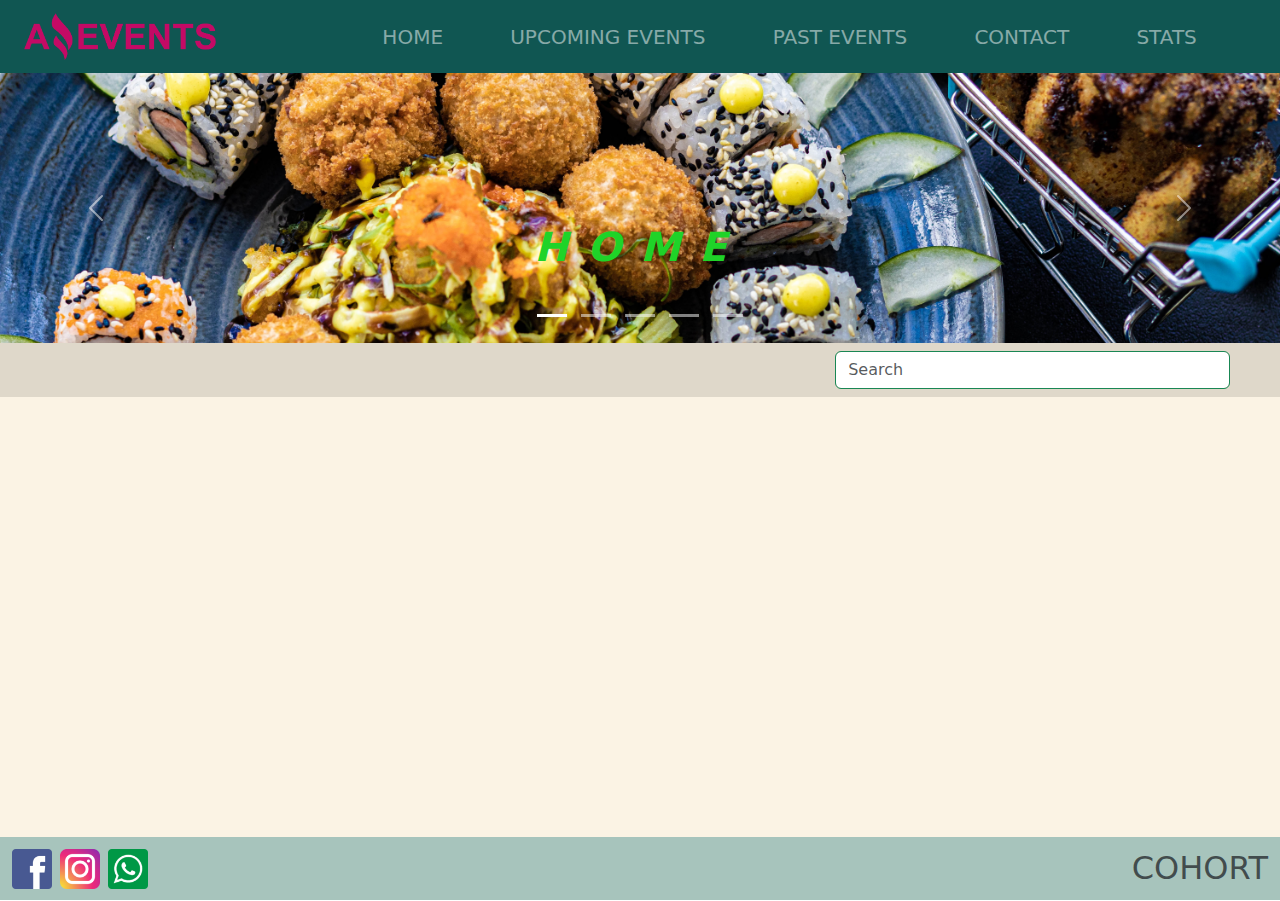
<file: index.html>
<!DOCTYPE html>
<html lang="en">

<head>
    <meta charset="UTF-8">
    <meta name="viewport" content="width=device-width, initial-scale=1.0">
    <title>Home</title>
    <link rel="icon" type="image/x-icon" href="./RECS/favicon.png">
    <link href="https://cdn.jsdelivr.net/npm/bootstrap@5.3.3/dist/css/bootstrap.min.css" rel="stylesheet"
        integrity="sha384-QWTKZyjpPEjISv5WaRU9OFeRpok6YctnYmDr5pNlyT2bRjXh0JMhjY6hW+ALEwIH" crossorigin="anonymous">
    <link rel="stylesheet" href="main.css">
</head>

<body>
    <header class="container-fluid sticky-top">

        <nav class="navbar navbar-expand-lg navbar-light">
            <div class="container-fluid">
                <a class="navbar-brand" href="./index.html"><img src="./RECS/amazing_brand.png" alt=""></a>
                <button class="navbar-toggler" type="button" data-bs-toggle="collapse"
                    data-bs-target="#navbarSupportedContent" aria-controls="navbarSupportedContent"
                    aria-expanded="false" aria-label="Toggle navigation">
                    <span class="navbar-toggler-icon"></span>
                </button>
                <div class="collapse navbar-collapse" id="navbarSupportedContent">
                    <ul class="navbar-nav ms-auto mb-2 mb-lg-0 fw-medium">
                        <li class="nav-item fs-5">
                            <a class="nav-link active text-white-50 " aria-current="true" href="#">HOME</a>
                        </li>
                        <li class="nav-item fs-5">
                            <a class="nav-link  text-white-50" href="./upcomingevents.html">UPCOMING EVENTS</a>
                        </li>
                        <li class="nav-item fs-5">
                            <a class="nav-link  text-white-50" href="./pastevents.html">PAST EVENTS</a>
                        </li>
                        <li class="nav-item fs-5">
                            <a class="nav-link text-white-50" href="./contact.html">CONTACT</a>
                        </li>
                        <li class="nav-item fs-5">
                            <a class="nav-link text-white-50" href="./stats.html">STATS</a>
                        </li>
                    </ul>
                </div>
            </div>
        </nav>

    </header>

    <main>

        <div id="carouselExampleCaptions" class="carousel slide tamañocar" data-bs-ride="carousel">
            <div class="carousel-indicators gap-2">
                <button type="button" data-bs-target="#carouselExampleCaptions" data-bs-slide-to="0" class="active"
                    aria-current="true" aria-label="Slide 1"></button>
                <button type="button" data-bs-target="#carouselExampleCaptions" data-bs-slide-to="1"
                    aria-label="Slide 2"></button>
                <button type="button" data-bs-target="#carouselExampleCaptions" data-bs-slide-to="2"
                    aria-label="Slide 3"></button>
                <button type="button" data-bs-target="#carouselExampleCaptions" data-bs-slide-to="3"
                    aria-label="Slide 4"></button>
                <button type="button" data-bs-target="#carouselExampleCaptions" data-bs-slide-to="4"
                    aria-label="Slide 5"></button>
            </div>
            <div class="carousel-inner imagenes">
                <div class="carousel-item active">
                    <a href="#"> <img src="./RECS/optional_banner_1.jpg" class="d-block w-100" alt=""> </a>
                    <div class="carousel-caption home mb-4 d-md-block">
                        <h1>HOME</h1>
                    </div>
                </div>
                <div class="carousel-item">
                    <a href="./upcomingevents.html"> <img src="./RECS/optional_banner_2.jpg" class="d-block w-100"
                            alt="..."> </a>
                    <div class="carousel-caption upcoming mb-4 d-md-block">
                        <h1>UPCOMING EVENTS</h1>
                    </div>
                </div>
                <div class="carousel-item">
                    <a href="./pastevents.html"><img src="./RECS/optional_banner_3.jpg" class="d-block w-100"
                            alt="..."></a>
                    <div class="carousel-caption paste mb-4 d-md-block ">
                        <h1>PAST EVENTS</h1>
                    </div>
                </div>
                <div class="carousel-item">
                    <a href="./contact.html"><img src="./RECS/optional_banner_4.jpg" class="d-block w-100"
                            alt="..."></a>
                    <div class="carousel-caption contact mb-4 d-md-block">
                        <h1>CONTACT</h1>
                    </div>
                </div>
                <div class="carousel-item">
                    <a href="./stats.html"><img src="./RECS/optional_banner_5.jpg" class="d-block w-100" alt="..."></a>
                    <div class="carousel-caption stats mb-4 d-md-block">
                        <h1>STATS</h1>
                    </div>
                </div>
            </div>
            <button class="carousel-control-prev" type="button" data-bs-target="#carouselExampleCaptions"
                data-bs-slide="prev">
                <span class="carousel-control-prev-icon" aria-hidden="true"></span>
                <span class="visually-hidden">Previous</span>
            </button>
            <button class="carousel-control-next" type="button" data-bs-target="#carouselExampleCaptions"
                data-bs-slide="next">
                <span class="carousel-control-next-icon" aria-hidden="true"></span>
                <span class="visually-hidden">Next</span>
            </button>
        </div>

        <div class="container-fluid mb-2 d-md-flex categorias pt-4 pt-md-0">
            <div class="container col-7 col-sm-4 text-center my-4 col-md-4 d-lg-flex gap-lg-2 col-lg-7 gap-xl-4 gap-xxl-5"
                id="makeCategories">


            </div>

            <div
                class="container text-center pb-4 col-10 gap-sm-2 col-sm-10 col-md-2 pb-md-0 d-sm-flex col-md-6 align-self-center col-lg-4 col-xl-4 col-xxl-3">
                <input class="form-control my-2 border border-success" id="busqueda" type="search" placeholder="Search"
                    aria-label="Search">
            </div>
        </div>

        <div class="container-fluid d-flex flex-wrap justify-content-center gap-4 p-4 gap-lg-5" id="contenedorTarjetas">


        </div>

    </main>

    <footer class="container-fluid align-content-center sticky-bottom">

        <div class="justify-content-between d-flex">
            <div class="row my-auto">
                <div class="col-3">
                    <a href="https://www.facebook.com/eventosrossyoficial"><img src="./RECS/facebook.png" alt="Facebook"
                            height="40"></a>
                </div>
                <div class="col-3">
                    <a href="https://www.instagram.com"><img src="./RECS/instagram.png" alt="instagram" height="40"></a>
                </div>
                <div class="col-3"> <a href="https://wa.me/6145945087"><img src="./RECS/whatsapp.png" alt="whatsapp"
                            height="40"></a>
                </div>
            </div>
            <div class="text-body-secondary align-self-center my-auto h2">COHORT</div>
        </div>

    </footer>





    <script src="https://cdn.jsdelivr.net/npm/bootstrap@5.3.3/dist/js/bootstrap.bundle.min.js"
        integrity="sha384-YvpcrYf0tY3lHB60NNkmXc5s9fDVZLESaAA55NDzOxhy9GkcIdslK1eN7N6jIeHz"
        crossorigin="anonymous"></script>

    <script src="./index.js" type="module"></script>
</body>

</html>
</file>
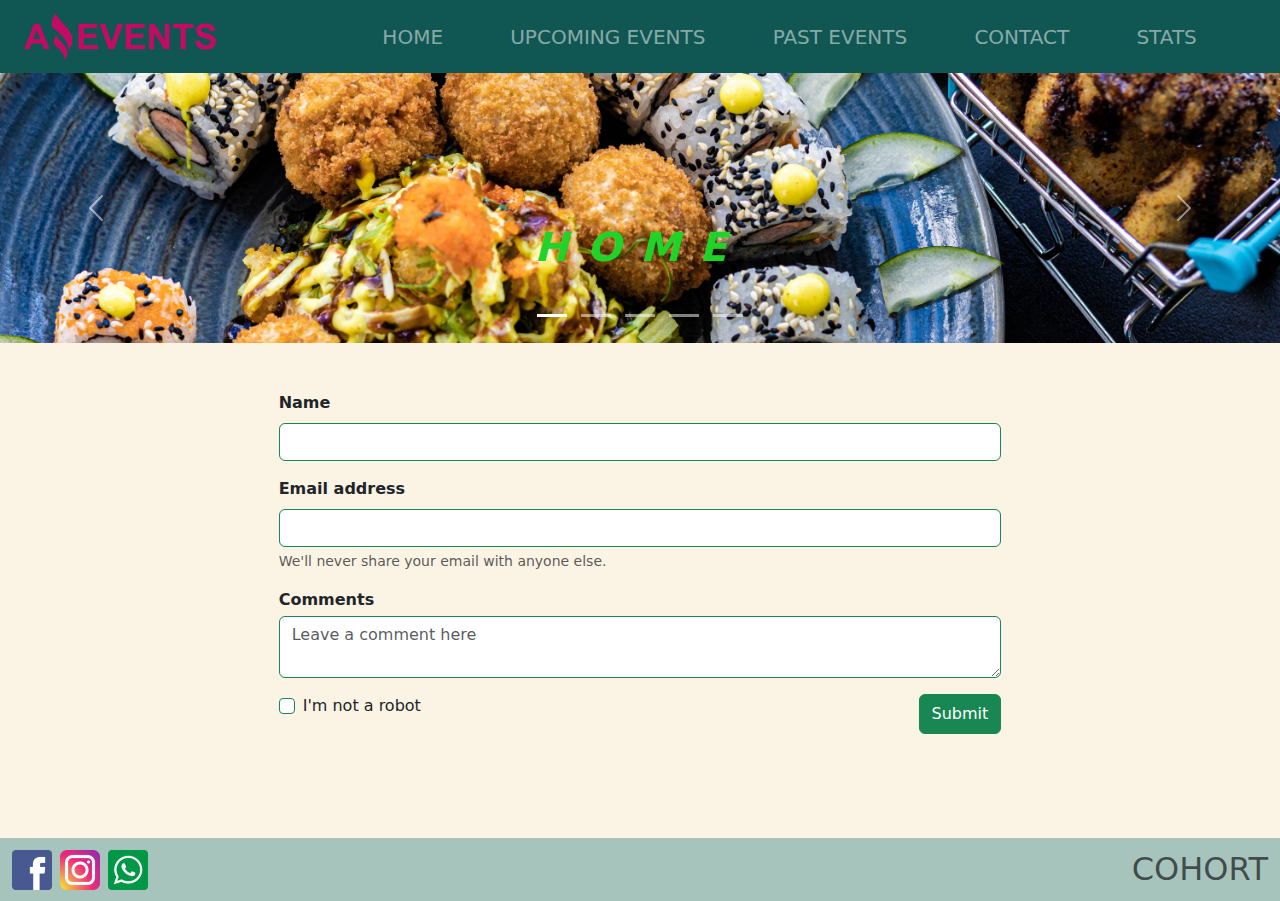
<file: contact.html>
<!DOCTYPE html>
<html lang="en">

<head>
    <meta charset="UTF-8">
    <meta name="viewport" content="width=device-width, initial-scale=1.0">
    <title>Contact</title>
    <link rel="icon" type="image/x-icon" href="./RECS/favicon.png">
    <link href="https://cdn.jsdelivr.net/npm/bootstrap@5.3.3/dist/css/bootstrap.min.css" rel="stylesheet"
        integrity="sha384-QWTKZyjpPEjISv5WaRU9OFeRpok6YctnYmDr5pNlyT2bRjXh0JMhjY6hW+ALEwIH" crossorigin="anonymous">
    <link rel="stylesheet" href="main.css">
</head>

<body>
    <header class="container-fluid">

        <nav class="navbar navbar-expand-lg navbar-light">
            <div class="container-fluid">
                <a class="navbar-brand" href="./index.html"><img src="./RECS/amazing_brand.png" alt=""></a>
                <button class="navbar-toggler" type="button" data-bs-toggle="collapse"
                    data-bs-target="#navbarSupportedContent" aria-controls="navbarSupportedContent"
                    aria-expanded="false" aria-label="Toggle navigation">
                    <span class="navbar-toggler-icon"></span>
                </button>
                <div class="collapse navbar-collapse" id="navbarSupportedContent">
                    <ul class="navbar-nav ms-auto mb-2 mb-lg-0 fw-medium">
                        <li class="nav-item fs-5">
                            <a class="nav-link text-white-50" href="./index.html">HOME</a>
                        </li>
                        <li class="nav-item fs-5">
                            <a class="nav-link text-white-50" href="./upcomingevents.html">UPCOMING EVENTS</a>
                        </li>
                        <li class="nav-item fs-5">
                            <a class="nav-link text-white-50" href="./pastevents.html">PAST EVENTS</a>
                        </li>
                        <li class="nav-item fs-5">
                            <a class="nav-link active text-white-50" aria-current="true" href="#">CONTACT</a>
                        </li>
                        <li class="nav-item fs-5">
                            <a class="nav-link text-white-50" href="./stats.html">STATS</a>
                        </li>
                    </ul>
                </div>
            </div>
        </nav>

    </header>

    <main>

        <div id="carouselExampleCaptions" class="carousel slide tamañocar" data-bs-ride="carousel">
            <div class="carousel-indicators gap-2">
                <button type="button" data-bs-target="#carouselExampleCaptions" data-bs-slide-to="0" class="active"
                    aria-current="true" aria-label="Slide 1"></button>
                <button type="button" data-bs-target="#carouselExampleCaptions" data-bs-slide-to="1"
                    aria-label="Slide 2"></button>
                <button type="button" data-bs-target="#carouselExampleCaptions" data-bs-slide-to="2"
                    aria-label="Slide 3"></button>
                <button type="button" data-bs-target="#carouselExampleCaptions" data-bs-slide-to="3"
                    aria-label="Slide 4"></button>
                <button type="button" data-bs-target="#carouselExampleCaptions" data-bs-slide-to="4"
                    aria-label="Slide 5"></button>
            </div>
            <div class="carousel-inner imagenes">
                <div class="carousel-item active">
                    <a href="./index.html"> <img src="./RECS/optional_banner_1.jpg" class="d-block w-100" alt=""> </a>
                    <div class="carousel-caption home mb-4 d-md-block">
                        <h1>HOME</h1>
                    </div>
                </div>
                <div class="carousel-item">
                    <a href="./upcomingevents.html"> <img src="./RECS/optional_banner_2.jpg" class="d-block w-100"
                            alt="..."> </a>
                    <div class="carousel-caption upcoming mb-4 d-md-block">
                        <h1>UPCOMING EVENTS</h1>
                    </div>
                </div>
                <div class="carousel-item">
                    <a href="./pastevents.html"><img src="./RECS/optional_banner_3.jpg" class="d-block w-100"
                            alt="..."></a>
                    <div class="carousel-caption paste mb-4 d-md-block">
                        <h1>PAST EVENTS</h1>
                    </div>
                </div>
                <div class="carousel-item">
                    <a href="#"><img src="./RECS/optional_banner_4.jpg" class="d-block w-100" alt="..."></a>
                    <div class="carousel-caption contact mb-4 d-md-block">
                        <h1>CONTACT</h1>
                    </div>
                </div>
                <div class="carousel-item">
                    <a href="./stats.html"><img src="./RECS/optional_banner_5.jpg" class="d-block w-100" alt="..."></a>
                    <div class="carousel-caption stats mb-4 d-md-block">
                        <h1>STATS</h1>
                    </div>
                </div>
            </div>
            <button class="carousel-control-prev" type="button" data-bs-target="#carouselExampleCaptions"
                data-bs-slide="prev">
                <span class="carousel-control-prev-icon" aria-hidden="true"></span>
                <span class="visually-hidden">Previous</span>
            </button>
            <button class="carousel-control-next" type="button" data-bs-target="#carouselExampleCaptions"
                data-bs-slide="next">
                <span class="carousel-control-next-icon" aria-hidden="true"></span>
                <span class="visually-hidden">Next</span>
            </button>
        </div>
            <form class="container py-5 col-md-7">
                <div class="mb-3">
                    <label for="Name" class="form-label fw-bold">Name</label>
                    <input type="text" required class="form-control border border-success" id="Name">
                </div>
                <div class="mb-3">
                    <label for="exampleInputEmail1" class="form-label fw-bold">Email address</label>
                    <input type="email" class="form-control  border border-success" id="exampleInputEmail1"
                        aria-describedby="emailHelp">
                    <div id="emailHelp" class="form-text">We'll never share your email with anyone else.</div>
                </div>
                <div class="mb-3">
                    <label for="floatingTextarea" class="fw-bold pb-1">Comments</label>
                    <textarea class="form-control  border border-success" placeholder="Leave a comment here"
                        id="floatingTextarea"></textarea>
                </div>

                <div class="fcontact d-flex justify-content-between">

                    <div class="mb-3 form-check">
                        <input type="checkbox" required class="form-check-input border border-success"
                            id="exampleCheck1">
                        <label class="form-check-label" for="exampleCheck1">I'm not a robot</label>
                    </div>
                    <button type="submit" class="btn btn-success">Submit</button>
                </div>
            </form>
    </main>

    <footer class="container-fluid align-content-center ">

        <div class="justify-content-between d-flex">
            <div class="row my-auto">
                <div class="col-3">
                    <a href="https://www.facebook.com/eventosrossyoficial"><img src="./RECS/facebook.png" alt="Facebook"
                            height="40"></a>
                </div>
                <div class="col-3">
                    <a href="https://www.instagram.com"><img src="./RECS/instagram.png" alt="instagram" height="40"></a>
                </div>
                <div class="col-3"> <a href="https://wa.me/6145945087"><img src="./RECS/whatsapp.png" alt="whatsapp"
                            height="40"></a>
                </div>
            </div>
            <div class="text-body-secondary h2 my-auto">COHORT</div>
        </div>

    </footer>


    <script src="https://cdn.jsdelivr.net/npm/bootstrap@5.3.3/dist/js/bootstrap.bundle.min.js"
        integrity="sha384-YvpcrYf0tY3lHB60NNkmXc5s9fDVZLESaAA55NDzOxhy9GkcIdslK1eN7N6jIeHz"
        crossorigin="anonymous"></script>
</body>

</html>
</file>
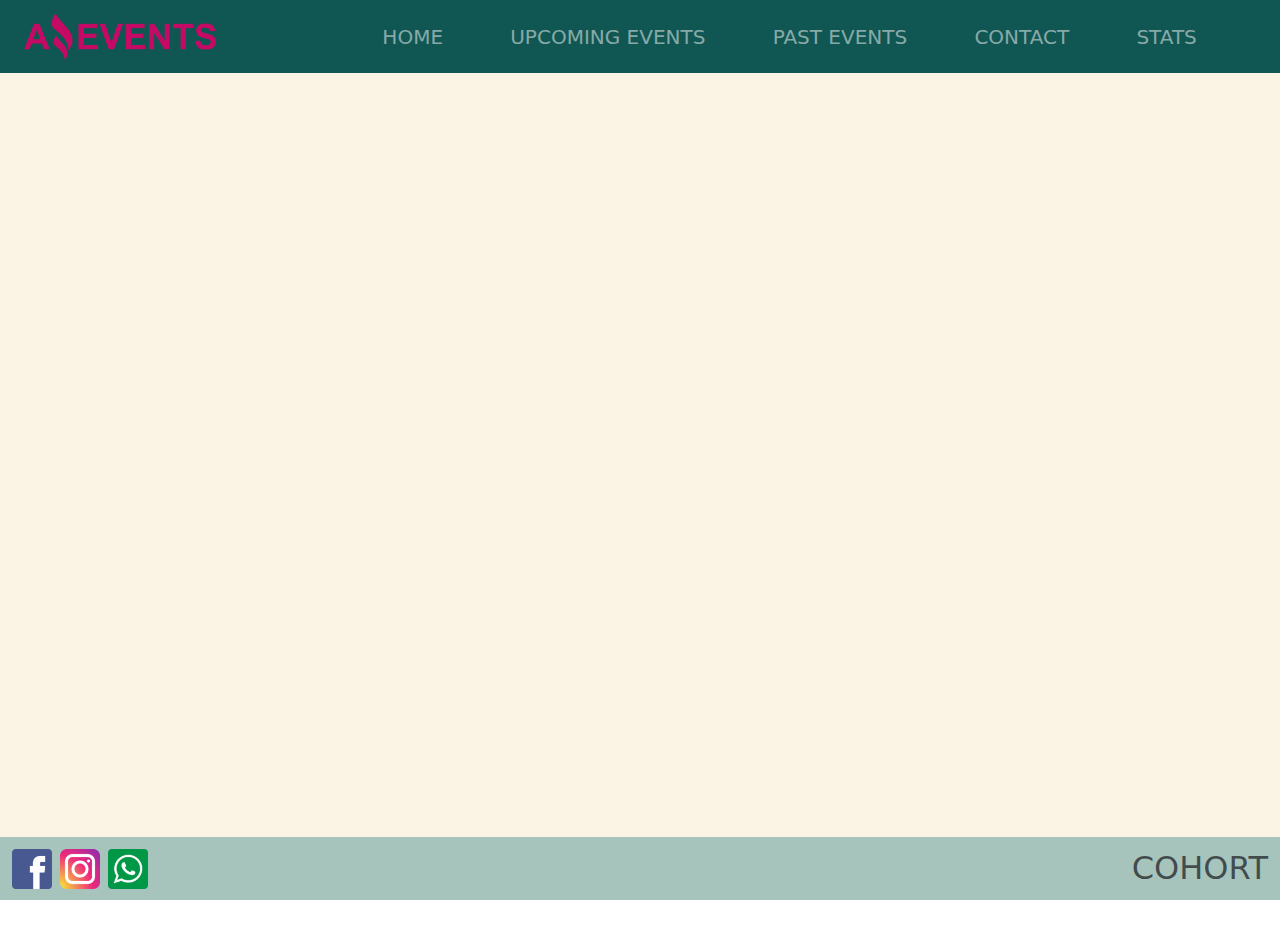
<file: details.html>
<!DOCTYPE html>
<html lang="en">

<head>
    <meta charset="UTF-8">
    <meta name="viewport" content="width=device-width, initial-scale=1.0">
    <title>Details</title>
    <link rel="icon" type="image/x-icon" href="./RECS/favicon.png">
    <link href="https://cdn.jsdelivr.net/npm/bootstrap@5.3.3/dist/css/bootstrap.min.css" rel="stylesheet"
        integrity="sha384-QWTKZyjpPEjISv5WaRU9OFeRpok6YctnYmDr5pNlyT2bRjXh0JMhjY6hW+ALEwIH" crossorigin="anonymous">
    <link rel="stylesheet" href="main.css">
</head>

<body>
    <header class="container-fluid sticky-top">

        <nav class="navbar navbar-expand-lg navbar-light">
            <div class="container-fluid">
                <a class="navbar-brand" href="./index.html"><img src="./RECS/amazing_brand.png" alt=""></a>
                <button class="navbar-toggler" type="button" data-bs-toggle="collapse"
                    data-bs-target="#navbarSupportedContent" aria-controls="navbarSupportedContent"
                    aria-expanded="false" aria-label="Toggle navigation">
                    <span class="navbar-toggler-icon"></span>
                </button>
                <div class="collapse navbar-collapse" id="navbarSupportedContent">
                    <ul class="navbar-nav ms-auto mb-2 mb-lg-0 fw-medium">
                        <li class="nav-item">
                            <a class="nav-link fs-5 text-white-50" href="./index.html">HOME</a>
                        </li>
                        <li class="nav-item">
                            <a class="nav-link fs-5 text-white-50" href="./upcomingevents.html">UPCOMING EVENTS</a>
                        </li>
                        <li class="nav-item">
                            <a class="nav-link fs-5 text-white-50" href="./pastevents.html">PAST EVENTS</a>
                        </li>
                        <li class="nav-item">
                            <a class="nav-link fs-5 text-white-50" href="./contact.html">CONTACT</a>
                        </li>
                        <li class="nav-item">
                            <a class="nav-link fs-5 text-white-50" href="./stats.html">STATS</a>
                        </li>
                    </ul>
                </div>
            </div>
        </nav>

    </header>

    <main class="container-fluid d-flex justify-content-center contenedorDetalles">
            <div class="align-self-center p-3" id="tarjetaDinamica">

            </div>
        

    </main>


    <footer class="container-fluid align-content-center sticky-bottom">

        <div class="justify-content-between d-flex">
            <div class="row ">
                <div class="col-3">
                    <a href="https://www.facebook.com/eventosrossyoficial"><img src="./RECS/facebook.png" alt="Facebook"
                            height="40"></a>
                </div>
                <div class="col-3">
                    <a href="https://www.instagram.com"><img src="./RECS/instagram.png" alt="instagram" height="40"></a>
                </div>
                <div class="col-3"> <a href="https://wa.me/6145945087"><img src="./RECS/whatsapp.png" alt="whatsapp"
                            height="40"></a>
                </div>
            </div>
            <div class="text-body-secondary h2  my-auto">COHORT</div>
        </div>

    </footer>


    <script src="https://cdn.jsdelivr.net/npm/bootstrap@5.3.3/dist/js/bootstrap.bundle.min.js"
        integrity="sha384-YvpcrYf0tY3lHB60NNkmXc5s9fDVZLESaAA55NDzOxhy9GkcIdslK1eN7N6jIeHz"
        crossorigin="anonymous"></script>

    <script src="details.js" type="module"></script>
</body>

</html>
</file>
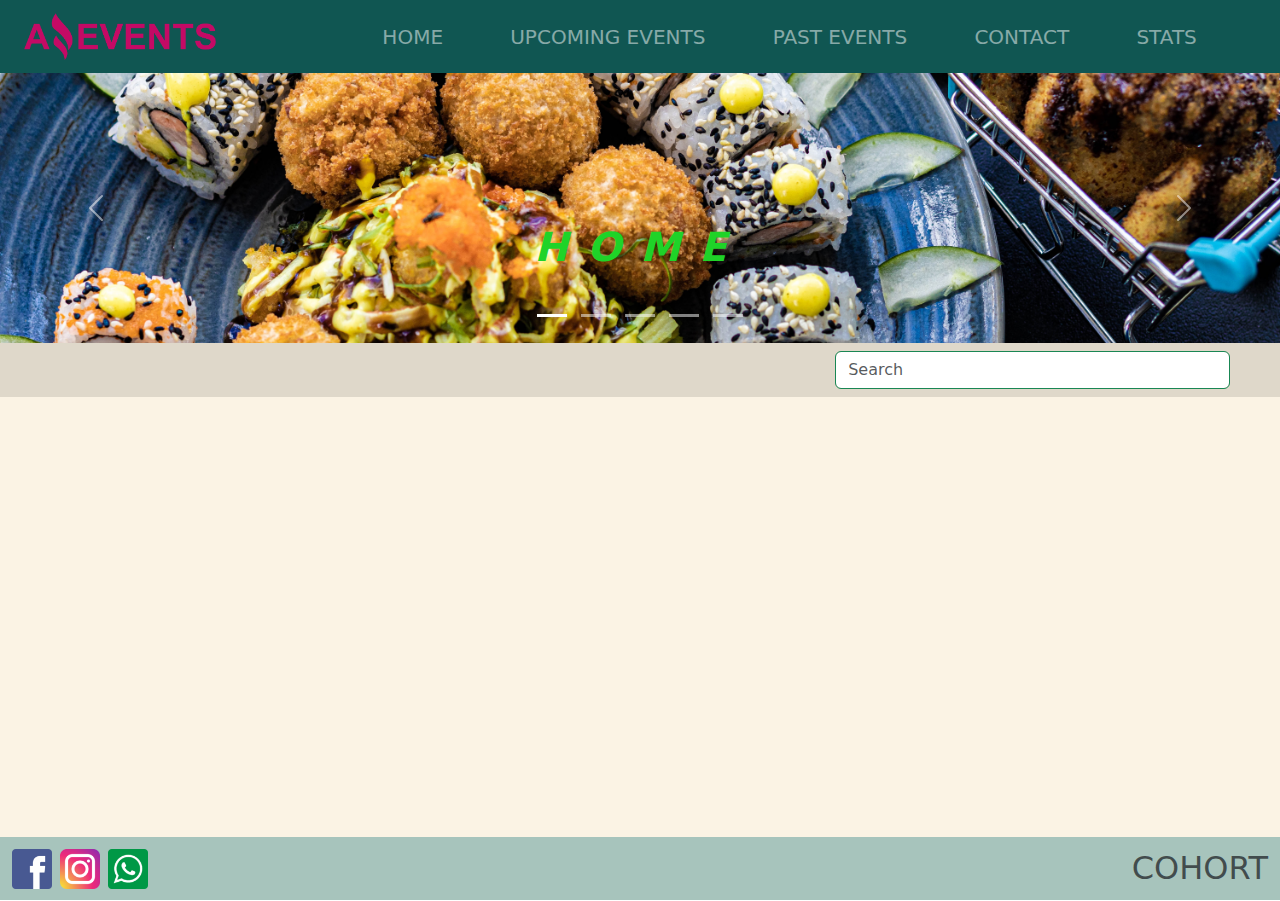
<file: pastevents.html>
<!DOCTYPE html>
<html lang="en">

<head>
    <meta charset="UTF-8">
    <meta name="viewport" content="width=device-width, initial-scale=1.0">
    <title>Past Events</title>
    <link rel="icon" type="image/x-icon" href="./RECS/favicon.png">
    <link href="https://cdn.jsdelivr.net/npm/bootstrap@5.3.3/dist/css/bootstrap.min.css" rel="stylesheet"
        integrity="sha384-QWTKZyjpPEjISv5WaRU9OFeRpok6YctnYmDr5pNlyT2bRjXh0JMhjY6hW+ALEwIH" crossorigin="anonymous">
    <link rel="stylesheet" href="main.css">
</head>

<body>
    <header class="container-fluid sticky-top">

        <nav class="navbar navbar-expand-lg navbar-light">
            <div class="container-fluid">
                <a class="navbar-brand" href="./index.html"><img src="./RECS/amazing_brand.png" alt=""></a>
                <button class="navbar-toggler" type="button" data-bs-toggle="collapse"
                    data-bs-target="#navbarSupportedContent" aria-controls="navbarSupportedContent"
                    aria-expanded="false" aria-label="Toggle navigation">
                    <span class="navbar-toggler-icon"></span>
                </button>
                <div class="collapse navbar-collapse" id="navbarSupportedContent">
                    <ul class="navbar-nav ms-auto mb-2 mb-lg-0 fw-medium">
                        <li class="nav-item fs-5">
                            <a class="nav-link text-white-50" href="./index.html">HOME</a>
                        </li>
                        <li class="nav-item fs-5">
                            <a class="nav-link text-white-50" href="./upcomingevents.html">UPCOMING EVENTS</a>
                        </li>
                        <li class="nav-item fs-5">
                            <a class="nav-link active text-white-50" aria-current="true" href="#">PAST EVENTS</a>
                        </li>
                        <li class="nav-item fs-5">
                            <a class="nav-link text-white-50" href="./contact.html">CONTACT</a>
                        </li>
                        <li class="nav-item fs-5">
                            <a class="nav-link text-white-50" href="./stats.html">STATS</a>
                        </li>
                    </ul>
                </div>
            </div>
        </nav>

    </header>

    <main>

        <div id="carouselExampleCaptions" class="carousel slide tamañocar" data-bs-ride="carousel">
            <div class="carousel-indicators gap-2">
                <button type="button" data-bs-target="#carouselExampleCaptions" data-bs-slide-to="0" class="active"
                    aria-current="true" aria-label="Slide 1"></button>
                <button type="button" data-bs-target="#carouselExampleCaptions" data-bs-slide-to="1"
                    aria-label="Slide 2"></button>
                <button type="button" data-bs-target="#carouselExampleCaptions" data-bs-slide-to="2"
                    aria-label="Slide 3"></button>
                <button type="button" data-bs-target="#carouselExampleCaptions" data-bs-slide-to="3"
                    aria-label="Slide 4"></button>
                <button type="button" data-bs-target="#carouselExampleCaptions" data-bs-slide-to="4"
                    aria-label="Slide 5"></button>
            </div>
            <div class="carousel-inner imagenes">
                <div class="carousel-item active">
                    <a href="./index.html"> <img src="./RECS/optional_banner_1.jpg" class="d-block w-100" alt=""> </a>
                    <div class="carousel-caption home mb-4 d-md-block">
                        <h1>HOME</h1>
                    </div>
                </div>
                <div class="carousel-item">
                    <a href="./upcomingevents.html"> <img src="./RECS/optional_banner_2.jpg" class="d-block w-100"
                            alt="..."> </a>
                    <div class="carousel-caption upcoming mb-4 d-md-block">
                        <h1>UPCOMING EVENTS</h1>
                    </div>
                </div>
                <div class="carousel-item">
                    <a href="#"><img src="./RECS/optional_banner_3.jpg" class="d-block w-100" alt="..."></a>
                    <div class="carousel-caption paste mb-4 d-md-block">
                        <h1>PAST EVENTS</h1>
                    </div>
                </div>
                <div class="carousel-item">
                    <a href="./contact.html"><img src="./RECS/optional_banner_4.jpg" class="d-block w-100" alt="..."></a>                    
                    <div class="carousel-caption contact mb-4 d-md-block">
                        <h1>CONTACT</h1>
                    </div>
                </div>
                <div class="carousel-item">
                    <a href="./stats.html"><img src="./RECS/optional_banner_5.jpg" class="d-block w-100" alt="..."></a>                    
                    <div class="carousel-caption stats mb-4 d-md-block">
                        <h1>STATS</h1>
                    </div>
                </div>
            </div>
            <button class="carousel-control-prev" type="button" data-bs-target="#carouselExampleCaptions"
                data-bs-slide="prev">
                <span class="carousel-control-prev-icon" aria-hidden="true"></span>
                <span class="visually-hidden">Previous</span>
            </button>
            <button class="carousel-control-next" type="button" data-bs-target="#carouselExampleCaptions"
                data-bs-slide="next">
                <span class="carousel-control-next-icon" aria-hidden="true"></span>
                <span class="visually-hidden">Next</span>
            </button>
        </div>
        <div class="container-fluid mb-2 d-md-flex categorias pt-4 pt-md-0">
            <div class="container col-7 col-sm-4 text-center my-4 col-md-4 d-lg-flex gap-lg-2 col-lg-7 gap-xl-4 gap-xxl-5" id="makeCategories" >

            </div>

            <div 
            class="container text-center pb-4 col-10 gap-sm-2 col-sm-10 col-md-2 pb-md-0 d-sm-flex col-md-6 align-self-center col-lg-4 col-xl-4 col-xxl-3">
                <input class="form-control my-2 border border-success" type="search" id="busqueda" placeholder="Search" aria-label="Search">
            </div>
        </div>

        <div class="container-fluid d-flex flex-wrap justify-content-center gap-4 p-4 gap-lg-5" id="contenedorTarjetas">

            

        </div>

    </main>

    <footer class="container-fluid align-content-center sticky-bottom">

        <div class="justify-content-between d-flex">
            <div class="row my-auto">
                <div class="col-3">
                    <a href="https://www.facebook.com/eventosrossyoficial"><img src="./RECS/facebook.png" alt="Facebook"
                            height="40"></a>
                </div>
                <div class="col-3">
                    <a href="https://www.instagram.com"><img src="./RECS/instagram.png" alt="instagram" height="40"></a>
                </div>
                <div class="col-3"> <a href="https://wa.me/6145945087"><img src="./RECS/whatsapp.png" alt="whatsapp"
                            height="40"></a>
                </div>
            </div>
            <div class="text-body-secondary h2 my-auto">COHORT</div>
        </div>

    </footer>




    <script src="https://cdn.jsdelivr.net/npm/bootstrap@5.3.3/dist/js/bootstrap.bundle.min.js"
        integrity="sha384-YvpcrYf0tY3lHB60NNkmXc5s9fDVZLESaAA55NDzOxhy9GkcIdslK1eN7N6jIeHz"
        crossorigin="anonymous"></script>

        <script src="./pastevents.js" type="module"></script>
</body>

</html>
</file>
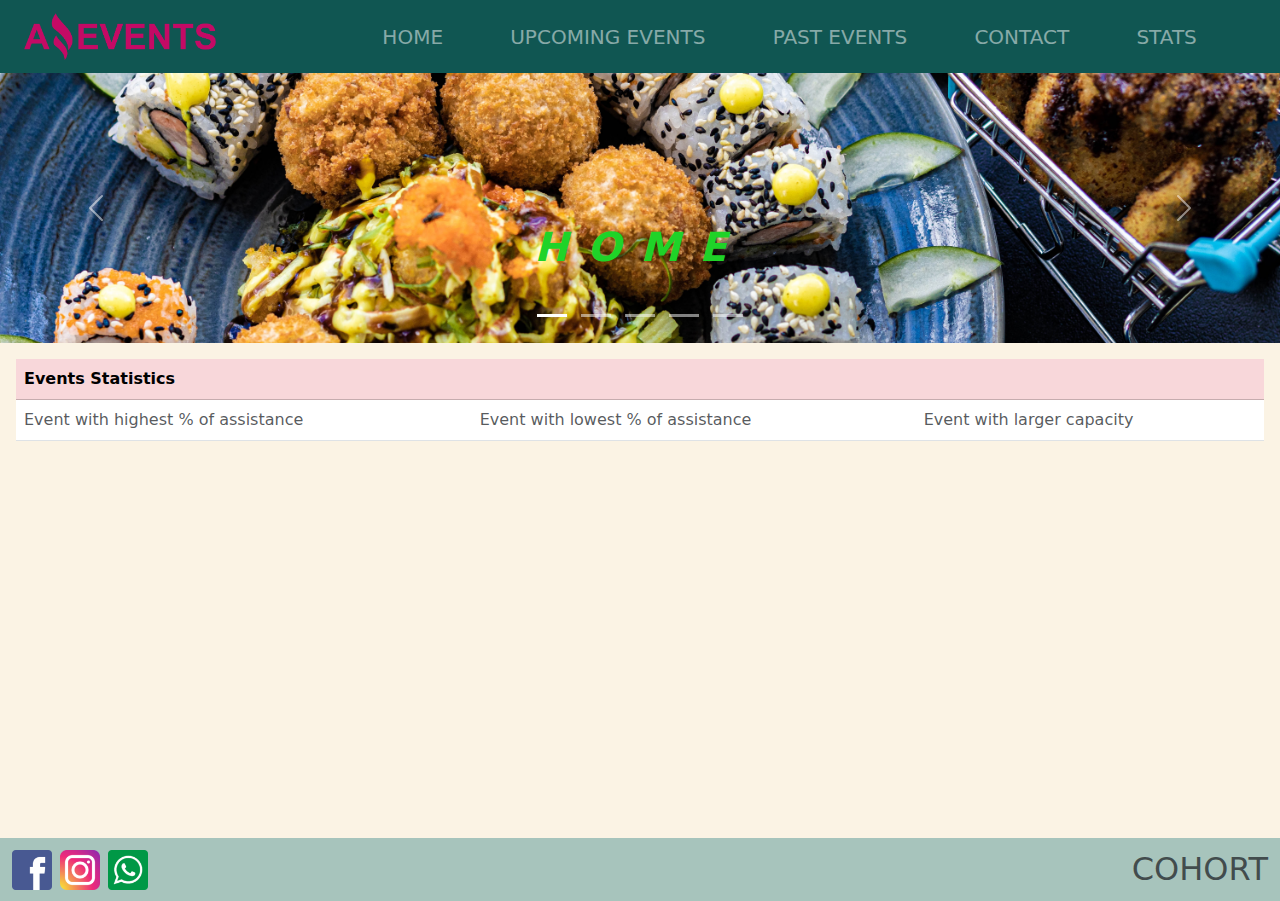
<file: stats.html>
<!DOCTYPE html>
<html lang="en">

<head>
    <meta charset="UTF-8">
    <meta name="viewport" content="width=device-width, initial-scale=1.0">
    <title>Stats</title>
    <link rel="icon" type="image/x-icon" href="./RECS/favicon.png">
    <link href="https://cdn.jsdelivr.net/npm/bootstrap@5.3.3/dist/css/bootstrap.min.css" rel="stylesheet"
        integrity="sha384-QWTKZyjpPEjISv5WaRU9OFeRpok6YctnYmDr5pNlyT2bRjXh0JMhjY6hW+ALEwIH" crossorigin="anonymous">
    <link rel="stylesheet" href="main.css">
</head>

<body>
    <header class="container-fluid">

        <nav class="navbar navbar-expand-lg navbar-light">
            <div class="container-fluid">
                <a class="navbar-brand" href="./index.html"><img src="./RECS/amazing_brand.png" alt=""></a>
                <button class="navbar-toggler" type="button" data-bs-toggle="collapse"
                    data-bs-target="#navbarSupportedContent" aria-controls="navbarSupportedContent"
                    aria-expanded="false" aria-label="Toggle navigation">
                    <span class="navbar-toggler-icon"></span>
                </button>
                <div class="collapse navbar-collapse" id="navbarSupportedContent">
                    <ul class="navbar-nav ms-auto mb-2 mb-lg-0 fw-medium">
                        <li class="nav-item fs-5">
                            <a class="nav-link text-white-50" href="./index.html">HOME</a>
                        </li>
                        <li class="nav-item fs-5">
                            <a class="nav-link text-white-50" href="./upcomingevents.html">UPCOMING EVENTS</a>
                        </li>
                        <li class="nav-item fs-5">
                            <a class="nav-link text-white-50" href="./pastevents.html">PAST EVENTS</a>
                        </li>
                        <li class="nav-item fs-5">
                            <a class="nav-link text-white-50" href="./contact.html">CONTACT</a>
                        </li>
                        <li class="nav-item fs-5">
                            <a class="nav-link active text-white-50" aria-current="true" href="#">STATS</a>
                        </li>
                    </ul>
                </div>
            </div>
        </nav>

    </header>

    <main>
        <div id="carouselExampleCaptions" class="carousel slide tamañocar" data-bs-ride="carousel">
            <div class="carousel-indicators gap-2">
                <button type="button" data-bs-target="#carouselExampleCaptions" data-bs-slide-to="0" class="active"
                    aria-current="true" aria-label="Slide 1"></button>
                <button type="button" data-bs-target="#carouselExampleCaptions" data-bs-slide-to="1"
                    aria-label="Slide 2"></button>
                <button type="button" data-bs-target="#carouselExampleCaptions" data-bs-slide-to="2"
                    aria-label="Slide 3"></button>
                <button type="button" data-bs-target="#carouselExampleCaptions" data-bs-slide-to="3"
                    aria-label="Slide 4"></button>
                <button type="button" data-bs-target="#carouselExampleCaptions" data-bs-slide-to="4"
                    aria-label="Slide 5"></button>
            </div>
            <div class="carousel-inner imagenes">
                <div class="carousel-item active">
                    <a href="./index.html"> <img src="./RECS/optional_banner_1.jpg" class="d-block w-100" alt=""> </a>
                    <div class="carousel-caption home mb-4 d-md-block">
                        <h1>HOME</h1>
                    </div>
                </div>
                <div class="carousel-item">
                    <a href="./upcomingevents.html"> <img src="./RECS/optional_banner_2.jpg" class="d-block w-100"
                            alt="..."> </a>
                    <div class="carousel-caption upcoming mb-4 d-md-block">
                        <h1>UPCOMING EVENTS</h1>
                    </div>
                </div>
                <div class="carousel-item">
                    <a href="./pastevents.html"><img src="./RECS/optional_banner_3.jpg" class="d-block w-100"
                            alt="..."></a>
                    <div class="carousel-caption paste mb-4 d-md-block">
                        <h1>PAST EVENTS</h1>
                    </div>
                </div>
                <div class="carousel-item">
                    <a href="./contact.html"><img src="./RECS/optional_banner_4.jpg" class="d-block w-100"
                            alt="..."></a>
                    <div class="carousel-caption contact mb-4 d-md-block">
                        <h1>CONTACT</h1>
                    </div>
                </div>
                <div class="carousel-item">
                    <a href="#"><img src="./RECS/optional_banner_5.jpg" class="d-block w-100" alt="..."></a>
                    <div class="carousel-caption stats mb-4 d-md-block">
                        <h1>STATS</h1>
                    </div>
                </div>
            </div>
            <button class="carousel-control-prev" type="button" data-bs-target="#carouselExampleCaptions"
                data-bs-slide="prev">
                <span class="carousel-control-prev-icon" aria-hidden="true"></span>
                <span class="visually-hidden">Previous</span>
            </button>
            <button class="carousel-control-next" type="button" data-bs-target="#carouselExampleCaptions"
                data-bs-slide="next">
                <span class="carousel-control-next-icon" aria-hidden="true"></span>
                <span class="visually-hidden">Next</span>
            </button>
        </div>


        <div class="container-fluid p-3">

            <table class="table">

                <tbody ID="bodyTable">
                    <tr>
                        <th scope="row" class="table-danger" colspan="3">Events Statistics</th>
                    </tr>
                    <tr class="fw-medium">
                        <td colspan="1" class="text-body-secondary">Event with highest % of assistance </td>
                        <td colspan="1" class="text-body-secondary">Event with lowest % of assistance</td>
                        <td colspan="1" class="text-body-secondary">Event with larger capacity</td>
                    </tr>

                </tbody>
            </table>
        </div>
    </main>

    <footer class="container-fluid align-content-center ">

        <div class="justify-content-between d-flex">
            <div class="row my-auto">
                <div class="col-3">
                    <a href="https://www.facebook.com/eventosrossyoficial"><img src="./RECS/facebook.png" alt="Facebook"
                            height="40"></a>
                </div>
                <div class="col-3">
                    <a href="https://www.instagram.com"><img src="./RECS/instagram.png" alt="instagram" height="40"></a>
                </div>
                <div class="col-3"> <a href="https://wa.me/6145945087"><img src="./RECS/whatsapp.png" alt="whatsapp"
                            height="40"></a>
                </div>
            </div>
            <div class="text-body-secondary my-auto h2">COHORT</div>
        </div>

    </footer>


    <script src="https://cdn.jsdelivr.net/npm/bootstrap@5.3.3/dist/js/bootstrap.bundle.min.js"
        integrity="sha384-YvpcrYf0tY3lHB60NNkmXc5s9fDVZLESaAA55NDzOxhy9GkcIdslK1eN7N6jIeHz"
        crossorigin="anonymous"></script>

    <script src="stats.js" type="module"></script>
</body>

</html>
</file>
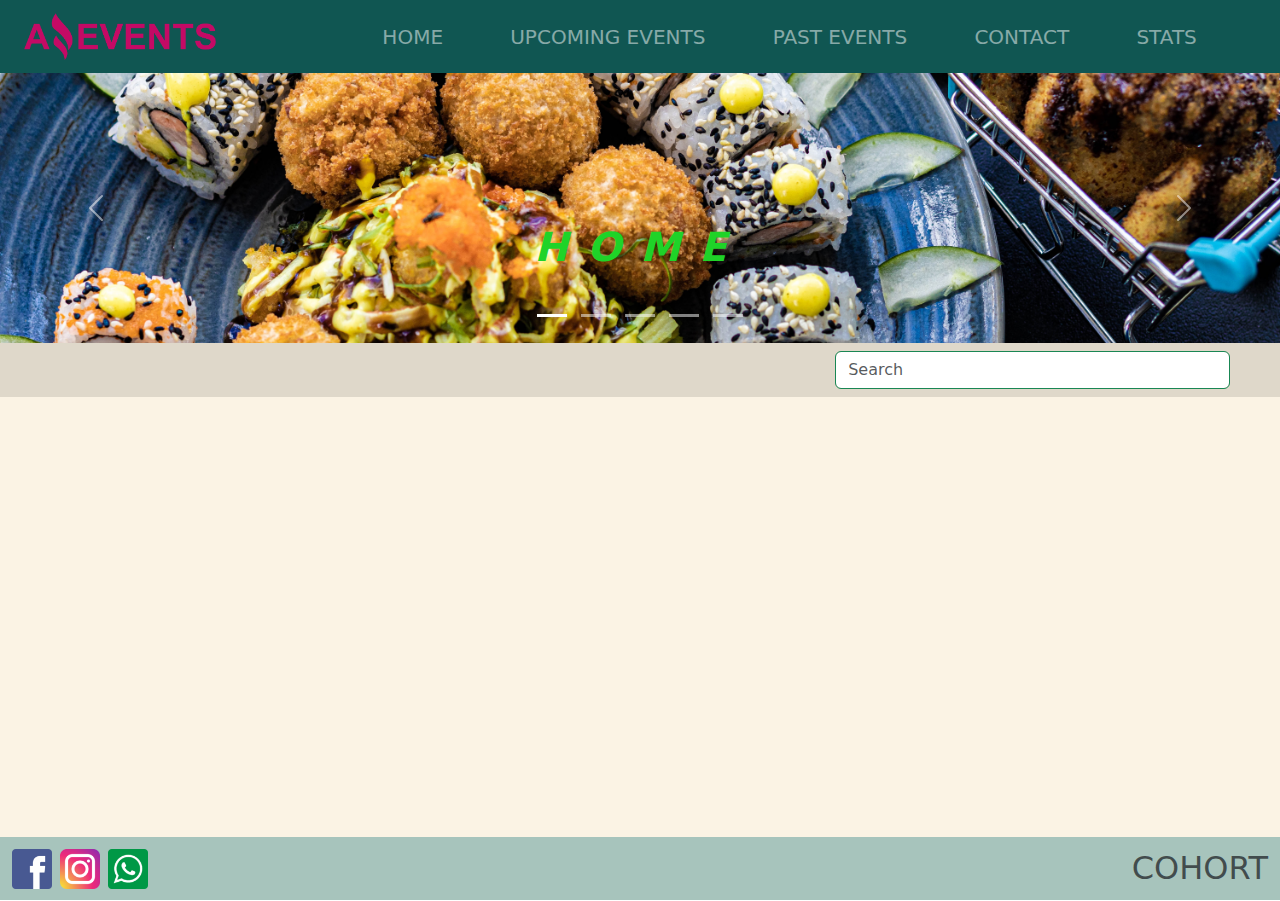
<file: upcomingevents.html>
<!DOCTYPE html>
<html lang="en">
<head>
    <meta charset="UTF-8">
    <meta name="viewport" content="width=device-width, initial-scale=1.0">
    <title>UpComing</title>
    <link rel="icon" type="image/x-icon" href="./RECS/favicon.png">
    <link href="https://cdn.jsdelivr.net/npm/bootstrap@5.3.3/dist/css/bootstrap.min.css" rel="stylesheet"
        integrity="sha384-QWTKZyjpPEjISv5WaRU9OFeRpok6YctnYmDr5pNlyT2bRjXh0JMhjY6hW+ALEwIH" crossorigin="anonymous">
    <link rel="stylesheet" href="main.css">
</head>
<body>
    
    <header class="container-fluid sticky-top">

        <nav class="navbar navbar-expand-lg navbar-light">
            <div class="container-fluid">
                <a class="navbar-brand" href="./index.html"><img src="./RECS/amazing_brand.png" alt=""></a>
                <button class="navbar-toggler" type="button" data-bs-toggle="collapse"
                    data-bs-target="#navbarSupportedContent" aria-controls="navbarSupportedContent"
                    aria-expanded="false" aria-label="Toggle navigation">
                    <span class="navbar-toggler-icon"></span>
                </button>
                <div class="collapse navbar-collapse" id="navbarSupportedContent">
                    <ul class="navbar-nav ms-auto mb-2 mb-lg-0 fw-medium">
                        <li class="nav-item fs-5">
                            <a class="nav-link text-white-50" href="./index.html">HOME</a>
                        </li>
                        <li class="nav-item fs-5">
                            <a class="nav-link active text-white-50" aria-current="true" href="#">UPCOMING EVENTS</a>
                        </li>
                        <li class="nav-item fs-5">
                            <a class="nav-link text-white-50" href="./pastevents.html">PAST EVENTS</a>
                        </li>
                        <li class="nav-item fs-5">
                            <a class="nav-link text-white-50" href="./contact.html">CONTACT</a>
                        </li>
                        <li class="nav-item fs-5">
                            <a class="nav-link text-white-50" href="./stats.html">STATS</a>
                        </li>
                    </ul>
                </div>
            </div>
        </nav>

    </header>

    <main>

        <div id="carouselExampleCaptions" class="carousel slide tamañocar" data-bs-ride="carousel">
            <div class="carousel-indicators gap-2">
                <button type="button" data-bs-target="#carouselExampleCaptions" data-bs-slide-to="0" class="active"
                    aria-current="true" aria-label="Slide 1"></button>
                <button type="button" data-bs-target="#carouselExampleCaptions" data-bs-slide-to="1"
                    aria-label="Slide 2"></button>
                <button type="button" data-bs-target="#carouselExampleCaptions" data-bs-slide-to="2"
                    aria-label="Slide 3"></button>
                <button type="button" data-bs-target="#carouselExampleCaptions" data-bs-slide-to="3"
                    aria-label="Slide 4"></button>
                <button type="button" data-bs-target="#carouselExampleCaptions" data-bs-slide-to="4"
                    aria-label="Slide 5"></button>
            </div>
            <div class="carousel-inner imagenes">
                <div class="carousel-item active">
                    <a href="./index.html"> <img src="./RECS/optional_banner_1.jpg" class="d-block w-100" alt=""> </a>
                    <div class="carousel-caption home mb-4 d-md-block">
                        <h1>HOME</h1>
                    </div>
                </div>
                <div class="carousel-item">
                    <a href="#"> <img src="./RECS/optional_banner_2.jpg" class="d-block w-100"
                            alt="..."> </a>
                    <div class="carousel-caption upcoming mb-4 d-md-block">
                        <h1>UPCOMING EVENTS</h1>
                    </div>
                </div>
                <div class="carousel-item">
                    <a href="./pastevents.html"><img src="./RECS/optional_banner_3.jpg" class="d-block w-100" alt="..."></a>
                    <div class="carousel-caption paste mb-4 d-md-block">
                        <h1>PAST EVENTS</h1>
                    </div>
                </div>
                <div class="carousel-item">
                    <a href="./contact.html"><img src="./RECS/optional_banner_4.jpg" class="d-block w-100" alt="..."></a>                    
                    <div class="carousel-caption contact mb-4 d-md-block">
                        <h1>CONTACT</h1>
                    </div>
                </div>
                <div class="carousel-item">
                    <a href="./stats.html"><img src="./RECS/optional_banner_5.jpg" class="d-block w-100" alt="..."></a>                    
                    <div class="carousel-caption stats mb-4 d-md-block">
                        <h1>STATS</h1>
                    </div>
                </div>
            </div>
            <button class="carousel-control-prev" type="button" data-bs-target="#carouselExampleCaptions"
                data-bs-slide="prev">
                <span class="carousel-control-prev-icon" aria-hidden="true"></span>
                <span class="visually-hidden">Previous</span>
            </button>
            <button class="carousel-control-next" type="button" data-bs-target="#carouselExampleCaptions"
                data-bs-slide="next">
                <span class="carousel-control-next-icon" aria-hidden="true"></span>
                <span class="visually-hidden">Next</span>
            </button>
        </div>
        <div class="container-fluid mb-2 d-md-flex categorias pt-4 pt-md-0">
            <div class="container col-7 col-sm-4 text-center my-4 col-md-4 d-lg-flex gap-lg-2 col-lg-7 gap-xl-4 gap-xxl-5" id="makeCategories">
             


             



            </div>

            <div 
            class="container text-center pb-4 col-10 gap-sm-2 col-sm-10 col-md-2 pb-md-0 d-sm-flex col-md-6 align-self-center col-lg-4 col-xl-4 col-xxl-3">
                <input class="form-control my-2 border border-success" type="search" id="busqueda" placeholder="Search" aria-label="Search">
            </div>
        </div>

        <div class="container-fluid d-flex flex-wrap justify-content-center gap-4 p-4 gap-lg-5" id="contenedorTarjetas">

            

        </div>

    </main>

    <footer class="container-fluid align-content-center sticky-bottom">

        <div class="justify-content-between d-flex">
            <div class="row my-auto">
                <div class="col-3">
                    <a href="https://www.facebook.com/eventosrossyoficial"><img src="./RECS/facebook.png" alt="Facebook"
                            height="40"></a>
                </div>
                <div class="col-3">
                    <a href="https://www.instagram.com"><img src="./RECS/instagram.png" alt="instagram" height="40"></a>
                </div>
                <div class="col-3"> <a href="https://wa.me/6145945087"><img src="./RECS/whatsapp.png" alt="whatsapp"
                            height="40"></a>
                </div>
            </div>
            <div class="text-body-secondary h2 my-auto">COHORT</div>
        </div>

    </footer>



    <script src="https://cdn.jsdelivr.net/npm/bootstrap@5.3.3/dist/js/bootstrap.bundle.min.js"
        integrity="sha384-YvpcrYf0tY3lHB60NNkmXc5s9fDVZLESaAA55NDzOxhy9GkcIdslK1eN7N6jIeHz"
        crossorigin="anonymous"></script>

        <script src="./upcomingevents.js" type="module"></script>
</body>
</html>
</file>
<file: main.css>
* {
    margin: 0;
}

nav img {
    width: 15vw;
    opacity: .9;
}

header {
    background-color: #105652;
}

header li {
    margin-right: 4vw;
}

.tarjetaTamaño {
    width: 24rem;
}

main {
    min-height: 85vh;
    width: 100%;
    background-color: #FBF3E4;
}

.imagenes img {
    height: 30vh;
    object-fit: cover;
}

.imagenes h1 {
    font-weight: 900;
    font-style: italic;
    letter-spacing: 1.2rem;
}

.home {
    color: #1fd328;
}

.upcoming {
    color: #961b1b;
}

.paste {
    color: rgb(255, 255, 255);
}

.contact {
    color: rgb(19, 173, 57);
}

.stats {
    color: #d87ec9;
}

.categorias {
    background-color: #DFD8CA;
}

.card {
    background-color: #FAF3F3;
}

footer {
    width: 100vw;
    height: 7vh;
    background-color: #A7C4BC;
}

#tarjetaDinamica h1 {
    padding-top: 2vh;
    padding-bottom: 1vh;
    font-style: italic;
    font-family: 'Times New Roman', Times, serif;
}
#tarjetaDinamica img {
    width: 71vw;
    border-top-left-radius: 35px;
    border-top-right-radius: 35px;
}
.contenedorDetalles{
    min-height: 90vh;
}

#tarjetaDinamica {
    min-height: 71vh;
    max-width: 100vw;
}

.textoTarjeta {
    background-color: #a0ad8b3a;
    width: 71vw;
    min-height: 50vh;
}


#tarjetaTrans {
    transition: all 300ms;
}

#tarjetaTrans:hover {
    transform: scale(1.1);
}


@media (min-width: 768px) and (max-width: 1200px) {
    #tarjetaDinamica img {
        height: 50vh;
        width: 59vw;
        border-top-right-radius: 0px;
        border-bottom-left-radius: 35px;
    }

    .detailcard {
        border-bottom-right-radius: 35px;
        border-top-left-radius: 0;
    }

    .textoTarjeta {
        display: flex;
        flex-direction: column;
        justify-content: space-around;
        min-height: 50vh;
        border-top-right-radius: 35px;
        border-bottom-right-radius: 35px;
    }

    #tarjetaDinamica {
        display: inline-flex;
    }

}

@media (min-width: 1201px) {
    #tarjetaDinamica img {
        height: 50vh;
        width: 40vw;
        border-top-right-radius: 0px;
        border-bottom-left-radius: 35px;
    }

    .detailcard {
        border-bottom-right-radius: 35px;
        border-top-left-radius: 0;
    }

    .textoTarjeta {
        display: flex;
        flex-direction: column;
        justify-content: space-around;
        min-height: 50vh;
        border-top-right-radius: 35px;
        border-bottom-right-radius: 35px;
    }

    #tarjetaDinamica {
        display: inline-flex;
        max-width: 80vw;
    }

}
</file>
